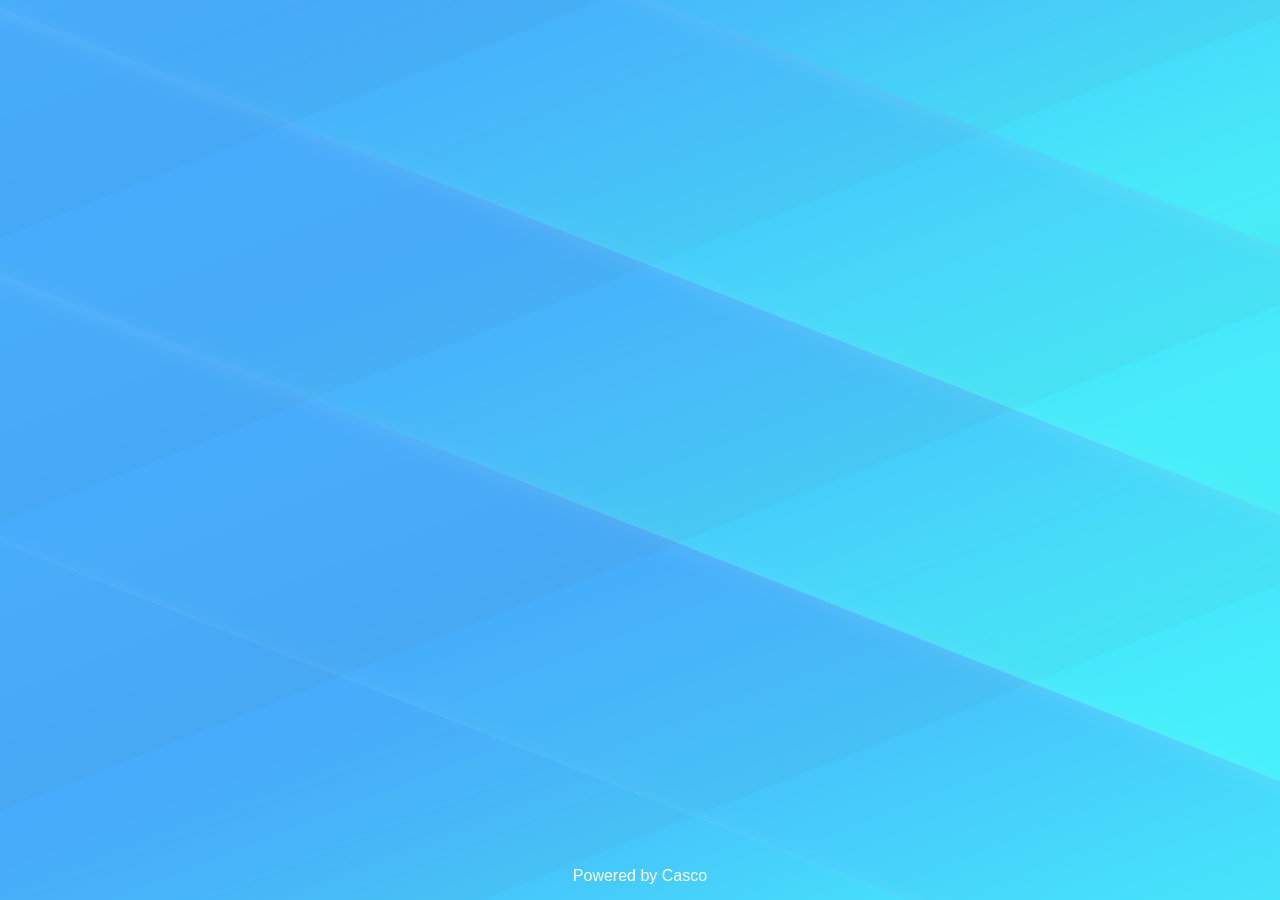
<file: index.html>
<!DOCTYPE html>
<html class="um landscape min-width-240px min-width-320px min-width-480px min-width-768px min-width-1024px">
    <head>
        <title></title>
        <meta charset="utf-8">
        <meta name="viewport" content="target-densitydpi=device-dpi, width=device-width, initial-scale=1, user-scalable=no, minimum-scale=1.0, maximum-scale=1.0">
        <link rel="stylesheet" href="css/fonts/font-awesome.min.css">
        <link rel="stylesheet" href="css/ui-box.css">
        <link rel="stylesheet" href="css/ui-base.css">
        <link rel="stylesheet" href="css/ui-color.css">
        <link rel="stylesheet" href="css/appcan.icon.css">
        <link rel="stylesheet" href="css/appcan.control.css">
        <link rel="stylesheet" href="css/scss/login.css">
    </head>
    <body class="um-vp " ontouchstart>
        <div id="page_0" class="up ub ub-ver bc-bg ub-img7" tabindex="0">
            <!--header开始-->
            <!-- <div id="header" class="uh bc-text-head ub bc-head">
                <div class="nav-btn" id="nav-left"></div>
                <h1 class="ut ub-f1 ulev-3 ut-s tx-c" tabindex="0">登录</h1>
                <div class="nav-btn nav-bt" id="nav-right"></div>
            </div> -->
            <!--header结束--><!--content开始-->
            <div id="content" class="ub-f1 tx-l">

            </div>
            <!--content结束-->
            <div class="ub ub-ac ub-pc text">Powered by Casco</div>
        </div>
        <script src="js/appcan.js"></script>
        <script src="js/appcan.control.js"></script>
    </body>
    <script>
        appcan.ready(function() {
            var titHeight = 0;
            appcan.frame.open("content", "login_content.html", 0, titHeight);
            window.onorientationchange = window.onresize = function() {
                appcan.frame.resize("content", 0, titHeight);
            }
        });
        appcan.button(".nav-btn", "btn-act", function() {
            appcan.window.close(-1);
        })

    </script>
</html>
</file>
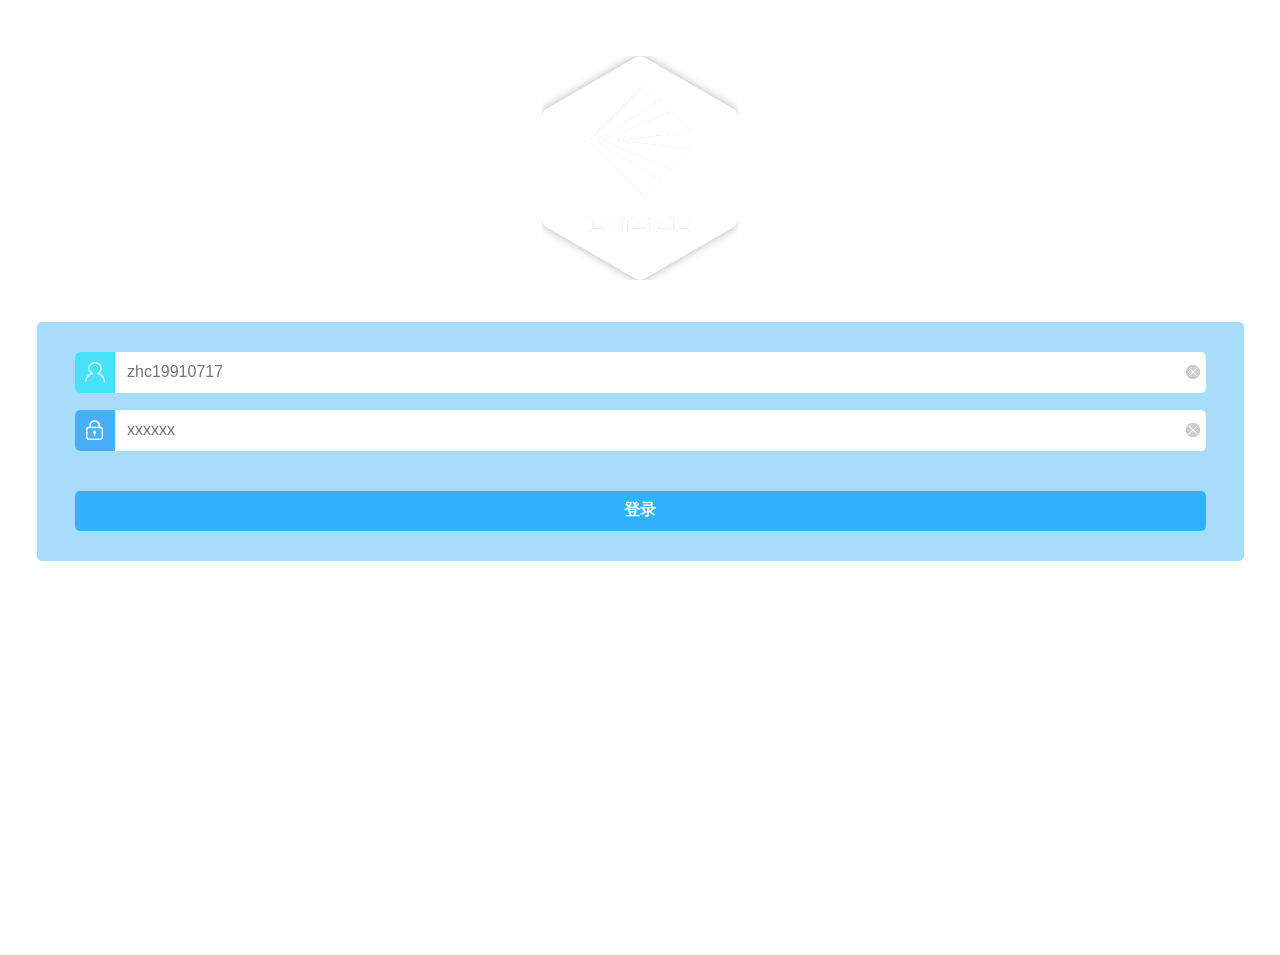
<file: login_content.html>
<!DOCTYPE html>
<html class="um landscape min-width-240px min-width-320px min-width-480px min-width-768px min-width-1024px">
    <head>
        <title></title>
        <meta charset="utf-8">
        <meta name="viewport" content="target-densitydpi=device-dpi, width=device-width, initial-scale=1, user-scalable=no, minimum-scale=1.0, maximum-scale=1.0">
        <link rel="stylesheet" href="css/fonts/font-awesome.min.css">
        <link rel="stylesheet" href="css/ui-box.css">
        <link rel="stylesheet" href="css/ui-base.css">
        <link rel="stylesheet" href="css/ui-color.css">
        <link rel="stylesheet" href="css/appcan.icon.css">
        <link rel="stylesheet" href="css/appcan.control.css">
        <link rel="stylesheet" href="css/scss/login.css">
    </head>
    <body id="body_login" class="um-vp" ontouchstart>
        <div class="ub ub-img logo_img"></div>
        <div class="form_part" id="form">
            <div class="uinput ub ub-f1 user_pwd_mar">
                <div class="ub ub-ac ub-pc user_img_part">
                    <div class="ub-img user_img"></div>
                </div>
                <input placeholder="zhc19910717" type="text" class="ub-f1" v-model="username">
                <div class="ub ub-ac ub-pc">
                    <div class="ub-img del_img"></div>
                </div>
            </div>
            <div class="uinput ub ub-f1">
                <div class="ub ub-ac ub-pc pwd_img_part">
                    <div class="ub-img pwd_img"></div>
                </div>
                <input placeholder="xxxxxx" type="password" class="ub-f1" v-model="password">
                <div class="ub ub-ac ub-pc">
                    <div class="ub-img del_img"></div>
                </div>
            </div>
            <div class="ub ub-ac ub-pc login_btn"  id="btn" v-on:click="login()">
            	登录
            </div>

        </div>
    </body>
    <script src="js/appcan.js"></script>
    <script src="js/appcan.control.js"></script>
    <script src="js/vue.js"></script>
    </body>
    <script>
        appcan.ready(function() {
            var login = new Vue({
              el: '#form',
              data: {
                username:"",
                password:""
              },
              // 在 `methods` 对象中定义方法
              methods: {
                login: function (event) {
                    var request_data = {
                        username:this.username,
                        password:this.password
                    }
                  // `this` 在方法里指当前 Vue 实例
                  appcan.request.ajax({
                    url: "http://114.215.242.163:9999/mvvm/login",
                    type: "POST",
                    data: {
                        username:this.username,
                        password:this.password
                    },
                    dataType: "",
                    contentType: "application/x-www-form-urlencoded",
                    success: function(data) {
                        debugger
                        alert(data);
                    },
                    error: function(e, err) {
                        debugger;
                    }
                });
                }
              }
            })

        });

       
 </script>
</html>
</file>
<file: css/ui-box.css>
.ub
{
	display: -webkit-box !important;
	display: box !important;
	position:relative;
}

.ub-rev
{
	-webkit-box-direction:reverse;
	box-direction:reverse;
}

.ub-fh
{
	width:100%;
}

.ub-fv
{
	height:100%;
}

.ub-con
{
	position:absolute;
	width:100%;
	height:100%;
}

.ub-ac
{
	-webkit-box-align:center;
	box-align:center;
}
.ub-ae
{
	-webkit-box-align:end;
	box-align:end;
}

.ub-pc
{
	-webkit-box-pack:center;
	box-pack:center;
}
.ub-pe
{
	-webkit-box-pack:end;
	box-pack:end;
}
.ub-pj
{
	-webkit-box-pack:justify;
	box-pack:justify;
}

.ub-ver
{
	-webkit-box-orient:vertical;
	box-orient:vertical;
}

.ub-f1
{
	position:relative;
	-webkit-box-flex: 1; 
	box-flex: 1;
}

.ub-f2
{
	position:relative;
	-webkit-box-flex: 2;
	box-flex: 2; 
}

.ub-f3
{
	position:relative;
	-webkit-box-flex: 3;
	box-flex: 3;
}

.ub-f4
{
	position:relative;
	-webkit-box-flex: 4;
	box-flex: 4;
}

.ub-img
{
	-webkit-background-size:contain;
	background-size:contain;
	background-repeat:no-repeat;
	background-position:center;
}

.ub-img1
{	
	-webkit-background-size:cover;
	background-size:cover;
	background-repeat:no-repeat;
	background-position:center;
}
.ub-img2
{
	background-repeat:repeat-x;
	background-size:auto 100%
}
.ub-img3
{
	background-repeat:repeat-y;
	background-size:100% auto
}

.ub-img4
{
	-webkit-background-size:100% auto;
	background-size:100% auto;
	background-repeat:no-repeat;
	background-position:center;
}
.ub-img5
{
	-webkit-background-size:auto 100%;
	background-size:auto 100%;
	background-repeat:no-repeat;
	background-position:center;
}

.ub-img6
{
	background-repeat:no-repeat;
	background-position:center;
}
.ub-img7
{
	-webkit-background-size:100% 100%;
	background-size:100% 100%;
	background-repeat:no-repeat;
	background-position:center;
}
</file>
<file: css/ui-base.css>
* {
    margin: 0;
    padding: 0;
}

/**
 * 1. Avoid the WebKit bug in Android 4.0.* where (2) destroys native `audio`
 *    and `video` controls.
 * 2. Correct inability to style clickable `input` types in iOS.
 * 3. Improve usability and consistency of cursor style between image-type
 *    `input` and others.
 */

button, html input[type="button"], /* 1 */
input[type="reset"], input[type="submit"] {
    -webkit-appearance: button; /* 2 */
    cursor: pointer
}

div {
    outline: 0 !important;
    -webkit-text-size-adjust: none;
    -webkit-tap-highlight-color: rgba(0, 0, 0, 0);
    position: relative;
}

ul, li {
    list-style: none;
}

.uc-tl {
    -webkit-border-top-left-radius: .6em;
    border-top-left-radius: .6em
}

.uc-tr {
    -webkit-border-top-right-radius: .6em;
    border-top-right-radius: .6em
}

.uc-bl {
    -webkit-border-bottom-left-radius: .6em;
    border-bottom-left-radius: .6em
}

.uc-br {
    -webkit-border-bottom-right-radius: .6em;
    border-bottom-right-radius: .6em
}

.uc-t {
    -webkit-border-top-left-radius: .6em;
    border-top-left-radius: .6em;
    -webkit-border-top-right-radius: .6em;
    border-top-right-radius: .6em
}

.uc-b {
    -webkit-border-bottom-left-radius: .6em;
    border-bottom-left-radius: .6em;
    -webkit-border-bottom-right-radius: .6em;
    border-bottom-right-radius: .6em
}

.uc-r {
    -webkit-border-top-right-radius: .6em;
    border-top-right-radius: .6em;
    -webkit-border-bottom-right-radius: .6em;
    border-bottom-right-radius: .6em
}

.uc-l {
    -webkit-border-top-left-radius: .6em;
    border-top-left-radius: .6em;
    -webkit-border-bottom-left-radius: .6em;
    border-bottom-left-radius: .6em
}

.uc-a {
    -webkit-border-radius: .6em;
    border-radius: .6em
}

.uc-n {
    -webkit-border-radius: 0;
    border-radius: 0
}

.uc-tl1 {
    -webkit-border-top-left-radius: 0.3em;
    border-top-left-radius: 0.3em
}

.uc-tr1 {
    -webkit-border-top-right-radius: 0.3em;
    border-top-right-radius: 0.3em
}

.uc-bl1 {
    -webkit-border-bottom-left-radius: 0.3em;
    border-bottom-left-radius: 0.3em
}

.uc-br1 {
    -webkit-border-bottom-right-radius: 0.3em;
    border-bottom-right-radius: 0.3em
}

.uc-t1 {
    -webkit-border-top-left-radius: 0.3em;
    border-top-left-radius: 0.3em;
    -webkit-border-top-right-radius: 0.3em;
    border-top-right-radius: 0.3em
}

.uc-b1 {
    -webkit-border-bottom-left-radius: 0.3em;
    border-bottom-left-radius: 0.3em;
    -webkit-border-bottom-right-radius: 0.3em;
    border-bottom-right-radius: 0.3em
}

.uc-r1 {
    -webkit-border-top-right-radius: 0.3em;
    border-top-right-radius: 0.3em;
    -webkit-border-bottom-right-radius: 0.3em;
    border-bottom-right-radius: 0.3em
}

.uc-l1 {
    -webkit-border-top-left-radius: 0.3em;
    border-top-left-radius: 0.3em;
    -webkit-border-bottom-left-radius: 0.3em;
    border-bottom-left-radius: 0.3em
}

.uc-a1 {
    -webkit-border-radius: 0.3em;
    border-radius: 0.3em
}
.uc-a3 {
    -webkit-border-radius: 0.4em;
    border-radius: 0.4em
}
.uc-a2 {
    -webkit-border-radius: 1.2em;
    border-radius: 1.2em
}
.uc-tl, .uc-tr, .uc-bl, .uc-br, .uc-t, .uc-b, .uc-r, .uc-l, .uc-a, .uc-n, .uc-tl1, .uc-tr1, .uc-bl1, .uc-br1, .uc-t1, .uc-b1, .uc-r1, .uc-l1, .uc-a1, .uc-a2,     , .uc-a3 {
    -webkit-background-clip: padding-box;
    background-clip: padding-box
}

.us {
    -webkit-box-shadow: 0 1px 4px rgba(0, 0, 0, .3);
    box-shadow: 0 1px 4px rgba(0, 0, 0, .3)
}
.us1 {
    -webkit-box-shadow: 0 1px 4px rgba(120, 120, 120, .3);
    box-shadow: 0 1px 4px rgba(120, 120, 120, .3)
}
.us-i {
    -webkit-box-shadow: inset 0px 2px 3px rgba(0, 0, 0, .4);
    box-shadow: inset 0px 2px 3px rgba(0, 0, 0, .4)
}

.uts {
    text-shadow: 0px 2px 2px #000;
}

.um, .um body {
    height: 100%;
    padding: 0px;
    margin: 0px;
    font-family: "Helvetica Neue", Helvetica;
}

.um-vp {
    margin: 0;
    padding: 0;
    overflow-x: hidden;
    -webkit-text-size-adjust: none;
    -webkit-tap-highlight-color: rgba(0, 0, 0, 0);
    -webkit-user-select: none
}

.um-vp .up {
    top: 0;
    left: 0;
    width: 100%;
    min-height: 100%;
    max-height: 100%;
    position: absolute;
    border: 0
}

.uh, .uf {
    display: block;
    width: 100%;
    font-size: 1em;
}

.up .uh, .up .uf, .pos_re {
    position: relative
}

.uh .ut, .uf .ut {
    padding: .72em 1em .72em;
    margin: 0;
}

.ufl {
    float: left !important;
}
.ufr {
    float: right !important;
}

.ulev2 {
    font-size: 1.5em !important;
}

.ulev1 {
    font-size: 1.2em !important;
}

.ulev0 {
    font-size: 1.0em !important;
}

.ulev-1 {
    font-size: 0.8125em !important;
}

.ulev-2 {
    font-size: 0.625em !important;
}
.ulev-3 {
    font-size: 1.0625em !important;
}
.ulev-4 {
    font-size: 0.75em !important;
}
.ulim {
    max-width: 5em;
    text-overflow: ellipsis;
    white-space: nowrap;
    overflow: hidden;
}

.uinl {
    display: inline-block;
    position: relative;
}

.uinn {
    padding: 0.5em;
    margin: 0;
}
.uinn1 {
    padding: 0 0.5em;
    margin: 0;
}
.uinn2 {
    padding: 0.5em 1em;
    margin: 0;
}
.uinn3 {
    padding: 0.2em;
    margin: 0;
}
.uinn4 {
    padding: 0 0.2em;
    margin: 0;
}
.uinn5 {
    padding: 0.75em 0.5em;
    margin: 0;
}
.uinn7 {
    padding: 0.66em 0.375em;
    margin: 0;
}
.umh1 {
    min-height: 1em;
}

.umh2 {
    min-height: 1.2em;
}

.umh3 {
    min-height: 1.5em;
}

.umh4 {
    min-height: 2em;
}
.umh5 {
    min-height: 3em;
}
.umh6 {
    min-height: 4em;
}
.umh7 {
    min-height: 1.8em;
}
.umw1 {
    min-width: 1em;
}
.umw1-5 {
    min-width: 1.5em;
}

.umw2 {
    min-width: 2em;
}

.umw3 {
    min-width: 3em;
}

.umw4 {
    min-width: 4em;
}

.tx-l {
    text-align: left;
}
.tx-r {
    text-align: right;
}
.tx-c {
    text-align: center;
}

.ut-s {
    text-overflow: ellipsis;
    overflow: hidden;
    white-space: nowrap !important;
    outline: 0 !important
}

.ut-m {
    text-overflow: ellipsis;
    overflow: hidden;
    white-space: normal !important;
    outline: 0 !important
}

.uba {
    border: 1px solid;
}
.uba1 {
    border: 2px solid;
}
.uba2 {
    border: 3px solid;
}

.ubt {
    border-top: 1px solid;
}
.ubb {
    border-bottom: 1px solid;
}

.ubl {
    border-left: 1px solid;
}

.ubr {
    border-right: 1px solid;
}

.uhide {
    display: none !important;
}

.umar-b {
    margin-bottom: 0.4em;
}
.umar-t {
    margin-top: 0.4em;
}
.umar-l {
    margin-left: 0.4em;
}
.umar-r {
    margin-right: 0.4em;
}
.umar-a {
    margin: 0.4em;
}

.uof {
    overflow: hidden;
}
.uof-x {
    overflow-x: hidden;
}
.uof-y {
    overflow-y: hidden;
}

.uabs {
    position: absolute;
    left: 0;
    top: 0;
}

.uabs-r {
    position: absolute;
    right: 0;
    top: 0;
}

.utra {
    -webkit-transition: all 300ms ease-in 100ms
}
.line1 {
    -webkit-line-clamp: 1;
}
.line2 {
    -webkit-line-clamp: 2;
}

.line3 {
    -webkit-line-clamp: 3;
}

.ani-act {
    transform: scale(0.95,0.97);
    -webkit-transform: scale(0.95,0.97);
    -webkit-transition-duration: 300ms;
    opacity: .7;
}

.uh_ios7 .uh {
    padding: 1em 0 0;
}
</file>
<file: css/ui-color.css>
/*****************************************/
/*基础header颜色*/
.bc-head {
    background-color: #00A1EA;
}
/*****************************************/
/*基础body背景颜色*/
.bc-bg {
    background-color: #EEEEEE;
}
/*辅助控件背景颜色*/
.sc-bg {
    background-color: #EEEEEE;
}
/*辅助控件背景颜色*/
.sc-bg-active {
    background-color: #DFDFDF;
}
/*警告背景色*/
.sc-bg-alert {
    background-color: #F16412;
}
/*****************************************/
/*基础字体颜色*/
.bc-text {
    color: black;
}
/*基础标题字体颜色*/
.bc-text-head {
    color: white;
}
/*辅助字体颜色*/
.sc-text {
    color: #848484;
}
/*辅助字体颜色*/
.sc-text-active {
    color: #00A1EA !important;
}
/*辅助字体颜色*/
.sc-text-hint {
    color: #E3E3E3;
}
/*辅助字体颜色*/
.sc-text-warn {
    color: #FC7800;
}
/*辅助字体颜色*/
.sc-text-tab {
    color: #636363;
}
/*****************************************/
/*基础边框颜色*/
.bc-border {
    border-color: #BABABA;
}
/*辅助边框颜色*/
.sc-border {
    border-color: #FFFFFF;
}
.sc-border-tab {
    border-color: #00A1EA;
}
/*****************************************/
/*基础按钮颜色*/
.bc-btn {
    background-color: #007DB8;
}
/*辅助按钮颜色*/
.sc-btn {
    background-color: #00A1EA;
}
</file>
<file: css/appcan.icon.css>
.icon-act .icon-add {
    background-image: url('icons/icon-add-act.png') !important;
}
.icon-add {
    background-image: url('icons/icon-add.png') !important;
}
.icon-act .icon-adduser {
    background-image: url('icons/icon-adduser-act.png') !important;
}
.icon-adduser {
    background-image: url('icons/icon-adduser.png') !important;
}
.icon-act .icon-back {
    background-image: url('icons/icon-back-act.png') !important;
}
.icon-back {
    background-image: url('icons/icon-back.png') !important;
}
.icon-act .icon-cal {
    background-image: url('icons/icon-cal-act.png') !important;
}
.icon-cal {
    background-image: url('icons/icon-cal.png') !important;
}
.icon-act .icon-call {
    background-image: url('icons/icon-call-act.png') !important;
}
.icon-call {
    background-image: url('icons/icon-call.png') !important;
}
.icon-act .icon-chart {
    background-image: url('icons/icon-chart-act.png') !important;
}
.icon-chart {
    background-image: url('icons/icon-chart.png') !important;
}
.icon-act .icon-close {
    background-image: url('icons/icon-close-act.png') !important;
}
.icon-close {
    background-image: url('icons/icon-close.png') !important;
}
.icon-act .icon-disk {
    background-image: url('icons/icon-disk-act.png') !important;
}
.icon-disk {
    background-image: url('icons/icon-disk.png') !important;
}
.icon-act .icon-download {
    background-image: url('icons/icon-download-act.png') !important;
}
.icon-download {
    background-image: url('icons/icon-download.png') !important;
}
.icon-act .icon-edit {
    background-image: url('icons/icon-edit-act.png') !important;
}
.icon-edit {
    background-image: url('icons/icon-edit.png') !important;
}
.icon-act .icon-exit {
    background-image: url('icons/icon-exit-act.png') !important;
}
.icon-exit {
    background-image: url('icons/icon-exit.png') !important;
}
.icon-act .icon-filter {
    background-image: url('icons/icon-filter-act.png') !important;
}
.icon-filter {
    background-image: url('icons/icon-filter.png') !important;
}
.icon-act .icon-forward {
    background-image: url('icons/icon-forward-act.png') !important;
}
.icon-forward {
    background-image: url('icons/icon-forward.png') !important;
}
.icon-act .icon-home {
    background-image: url('icons/icon-home-act.png') !important;
}
.icon-home {
    background-image: url('icons/icon-home.png') !important;
}
.icon-act .icon-map {
    background-image: url('icons/icon-map-act.png') !important;
}
.icon-map {
    background-image: url('icons/icon-map.png') !important;
}
.icon-act .icon-menu {
    background-image: url('icons/icon-menu-act.png') !important;
}
.icon-menu {
    background-image: url('icons/icon-menu.png') !important;
}
.icon-act .icon-more {
    background-image: url('icons/icon-more-act.png') !important;
}
.icon-more {
    background-image: url('icons/icon-more.png') !important;
}
.icon-act .icon-ok {
    background-image: url('icons/icon-ok-act.png') !important;
}
.icon-ok {
    background-image: url('icons/icon-ok.png') !important;
}
.icon-act .icon-refresh {
    background-image: url('icons/icon-refresh-act.png') !important;
}
.icon-refresh {
    background-image: url('icons/icon-refresh.png') !important;
}
.icon-act .icon-search {
    background-image: url('icons/icon-search-act.png') !important;
}
.icon-search {
    background-image: url('icons/icon-search.png') !important;
}
.icon-act .icon-setting {
    background-image: url('icons/icon-setting-act.png') !important;
}
.icon-setting {
    background-image: url('icons/icon-setting.png') !important;
}
.icon-act .icon-share {
    background-image: url('icons/icon-share-act.png') !important;
}
.icon-share {
    background-image: url('icons/icon-share.png') !important;
}
.icon-act .icon-submenu {
    background-image: url('icons/icon-submenu-act.png') !important;
}
.icon-submenu {
    background-image: url('icons/icon-submenu.png') !important;
}
.icon-act .icon-user {
    background-image: url('icons/icon-user-act.png') !important;
}
.icon-user {
    background-image: url('icons/icon-user.png') !important;
}
.icon-act .icon-warn {
    background-image: url('icons/icon-warn-act.png') !important;
}
.icon-warn {
    background-image: url('icons/icon-warn.png') !important;
}
</file>
<file: css/appcan.control.css>
.btn {
    padding: .2em 0.9em;
    min-height: 2.2em;
    font-size: 1em;
    text-align: center;
}

.nav-btn {
    min-height: 2em;
    min-width: 4em;
    display: -webkit-box !important;
    display: box !important;
    position: relative;
    -webkit-box-align: center;
    box-align: center;
    -webkit-box-pack: center;
    box-pack: center;
}

.btn-act {
    opacity: 0.6
}

.uinput input, .uinput textarea {
    margin: 0px;
    border: 0px;
    width: 100%;
    height: 100%;
    -webkit-appearance: none;
    padding: .4em 0;
    line-height: 1.2em;
    background: none;
    text-decoration: none;
    font-size: 1em;
    display: block;
}

.uinput textarea {
    min-height: 5em;
}

.checkbox, .radiobox {
    width: 1.8em;
    height: 1.8em;
}

.checkbox input[type=checkbox], .radiobox input[type=radio] {
    -webkit-appearance: none;
    background-color: transparent;
    outline: 0 !important;
    border: 0;
    font-size: 1em !important;
}

.checkbox input[type=checkbox]:before, .radiobox input[type=radio]:before {
    display: inline-block;
    text-align: center;
    font: normal normal normal 14px/1 FontAwesome;
    font-size: 1.8em;
    font-weight: thin;
    text-rendering: auto;
    -webkit-font-smoothing: antialiased;
    -moz-osx-font-smoothing: grayscale;
    color: rgb(212,212,212);
}

.checkbox input[type=checkbox]:checked:before, .radiobox input[type=radio]:checked:before {
    color: rgb(101,200,104);
}

.checkbox input[type=checkbox]:before {
    content: "\f096";
}

.checkbox input[type=checkbox]:checked:before {
    content: "\f14a";
}

.radiobox input[type=radio]:before {
    content: "\f1db";
}

.radiobox input[type=radio]:checked:before {
    content: "\f192";
}

.select {
    display: -webkit-box !important;
    display: box !important;
    position: relative;
    -webkit-box-align: center;
    box-align: center;
    -webkit-box-pack: center;
    box-pack: center;
    min-height: 2em;
    padding: 0.1em 0.3em;
}

.select select {
    left: 0;
    top: 0;
    position: absolute;
    width: 100%;
    height: 100%;
    opacity: 0;
    -webkit-appearance: none;
    border: 0;
}

.select .icon:before {
    width: 1em;
    height: 1em;
    display: -webkit-box !important;
    display: box !important;
    position: relative;
    -webkit-box-align: center;
    box-align: center;
    -webkit-box-pack: center;
    box-pack: center;
    font: normal normal normal 14px/1 FontAwesome;
    font-size: 1.5em;
    text-rendering: auto;
    -webkit-font-smoothing: antialiased;
    -moz-osx-font-smoothing: grayscale;
    content: "\f107";
}

.select .text {
    -webkit-box-flex: 1;
    box-flex: 1;
    padding: 0 1em;
}

.lis {
    padding: 0.5em;
    min-height: 2em;
}

.lis-icon {
    width: 4em;
    margin: 0em 0.4em 0em 0px;
    min-height: 4em;
}

.lis-icon-s {
    width: 2em;
    margin: 0em 0.4em 0em 0px;
    min-height: 2em;
}

.lis-icon-ss {
    width: 1.3em;
    margin: 0em 1em 0em 0px;
    min-height: 1.3em;
}

.lis.group{
    min-height:1.6em;
    padding:0.1em;
}

.treeview {

}
.treeview .treeview-header{
    min-height: 2em;
}
.treeview .listview {
    margin-left: 2em;
}

.tab_m {
    height: 3em;
}

.tab_l {
    height: 2em;
}

.tab_i {
    height: 2.3em;
}

.tab_badge {
    position: absolute;
    width: 1em;
    height: 1em;
    right: 1em;
    top: 0.3em;
    -webkit-border-radius: 1.2em;
    border-radius: 1.2em;
    text-align: center;
}

.tab_m .item {
    padding: 0.3em 0
}
.tab_l .item {
    padding: 0.7em 0
}
.tab_i .item {
    padding: 0.4em 0
}

.tab_m .focus {
    position: absolute;
    height: 100%;
}

.tab_i .focus, .tab_l .focus,.slider .focus {
    position: absolute;
    height: 2px;
    bottom: 0px;
}

.switch {
    display: inline-block;
    min-width: 4.5em;
    min-height: 1.7em;
    -webkit-border-radius: 1.4em;
    border-radius: 1.4em;
}

.listview .switch, .lis .switch {
    display: -webkit-box !important;
}

.switch-mini {
    min-width: 3em;
}

.switch-btn {
    position: absolute;
    width: 1.7em;
    height: 1.7em;
    -webkit-border-radius: 1.4em;
    border-radius: 1.4em;
    -webkit-box-shadow: 0 1px 4px rgba(120, 120, 120, .3);
    box-shadow: 0 1px 4px rgba(120, 120, 120, .3);
    top: 0px;
    left: 0px;
    right: auto;
    -webkit-transition: all 300ms;
}

.switch.switch-mini[data-checked="true"] .switch-btn {
    -webkit-transform: translate3d(1.3em,0,0);
    transform: translate3d(1.3em,0,0);
    left: auto;
}

.switch[data-checked="true"] .switch-btn {
    -webkit-transform: translate3d(2.8em,0,0);
    transform: translate3d(2.8em,0,0);
    left: auto;
}
.switch[data-checked="true"]:before {
    content: "ON";
    color: white;
    position: absolute;
    top: 0.35em;
    left: 0.8em;
}
.switch:before {
    content: "OFF";
    color: gray;
    position: absolute;
    top: 0.35em;
    right: 0.5em;
}
.switch.switch-mini:before {
    display: none;
}

.uinvisible {
    width: 0px;
    height: 0px;
    margin: 0px;
    border: 0px;
    background: none;
    text-decoration: none;
}
.slider {
    position: relative;
    width: 100%;
    overflow: hidden;
}
.slider .slider-group {
    position: relative;
    font-size: 0;
    white-space: nowrap;
    -webkit-transition: all 0s linear;
    transition: all 0s linear;
    -webkit-backface-visibility: hidden;
}

.slider .slider-group.slider-anim {
    -webkit-transition-duration: 300ms
}
.slider .slider-item {
    position: relative;
    display: inline-block;
    font-size: 1em;
}

.slider .label{
    height:1.5em;
    background-color:rgba(0,0,0,0.8);
    width: 100%;
    position: absolute;
    left: 0px;
    bottom: 0px
}
</file>
<file: css/scss/login.css>
.debug_show {
  display: block;
  z-index: 9999;
  background: red;
  width: 100%;
  padding: 5px; }

#page_0 {
  background-image: url(../images/background_img.png); }
  #page_0 .text {
    color: #ffffff;
    margin-bottom: 0.96875rem; }

#body_login .logo_img {
  background-image: url(../images/logo_img.png);
  width: 12.28125rem;
  height: 14.21875rem;
  margin: 3.40625rem auto 2.46875rem auto; }
#body_login .form_part {
  background-color: rgba(145, 213, 251, 0.8);
  margin: 0 2.28125rem 3.84375rem 2.28125rem;
  padding: 1.875rem 2.375rem;
  border-radius: 0.3125rem; }
  #body_login .form_part .user_pwd_mar {
    margin-bottom: 1.0625rem; }
  #body_login .form_part .uinput {
    background-color: #ffffff;
    height: 2.5625rem;
    border-radius: 0.3125rem; }
    #body_login .form_part .uinput .user_img_part {
      background-color: #47e1fa;
      width: 2.5rem;
      border-top-left-radius: 0.3125rem;
      border-bottom-left-radius: 0.3125rem; }
      #body_login .form_part .uinput .user_img_part .user_img {
        background-image: url(../images/user_img.png);
        width: 1.4375rem;
        height: 1.25rem; }
    #body_login .form_part .uinput .pwd_img_part {
      background-color: #47aff9;
      width: 2.5rem;
      border-top-left-radius: 0.3125rem;
      border-bottom-left-radius: 0.3125rem; }
      #body_login .form_part .uinput .pwd_img_part .pwd_img {
        background-image: url(../images/pwd_img.png);
        width: 1.4375rem;
        height: 1.25rem; }
    #body_login .form_part .uinput input {
      height: 2.5625rem;
      padding: 0 0 0 0.78125rem; }
  #body_login .form_part .del_img {
    background-image: url(../images/del_img.png);
    width: 0.90625rem;
    height: 0.90625rem;
    margin-right: 0.3125rem; }
  #body_login .form_part .login_btn {
    background-color: #31b2ff;
    color: #ffffff;
    height: 2.5rem;
    margin-top: 2.5rem;
    border-radius: 0.3125rem;
    font-weight: bold; }
</file>
